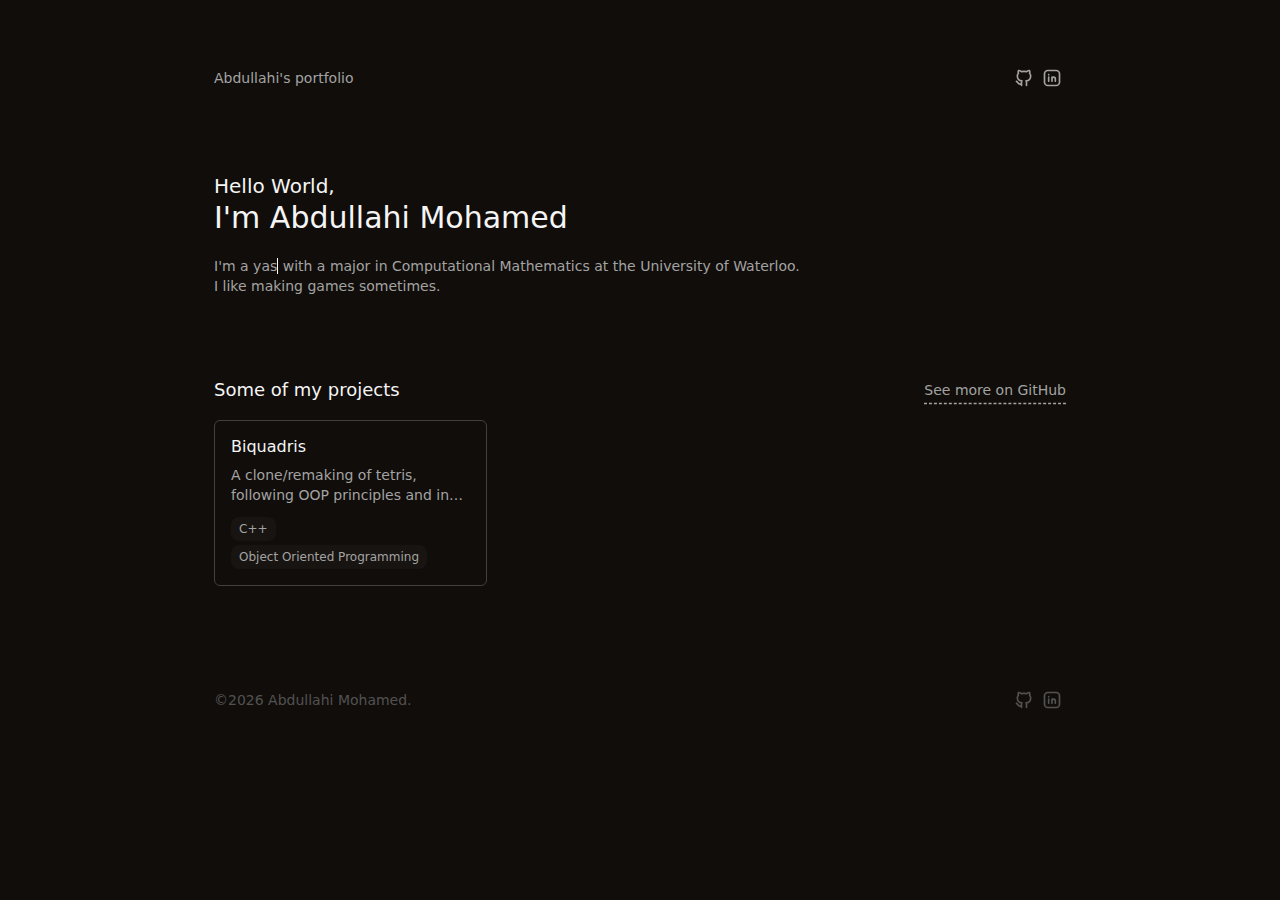
<file: index.html>
<!DOCTYPE html>
<html lang="en">
   <head>
      <link rel="shortcut icon" href="/goat.ico"/>
      <link rel="stylesheet" href="/styles.css" />
      <!-- -------- --------- -->
      <meta charset="UTF-8">
      <meta name="description" content="Hey, I'm Abdullahi, a dev in Canada. I like making applications, particularly games.">
      <meta name="viewport" content="width=device-width">
      <link rel="preconnect" href="https://fonts.bunny.net">
      <title>Abdullahi</title>
      <link rel="canonical" href="https://Abdullahi.tech">
      <!-- og meta -->
      <meta property="og:type" content="website">
      <meta property="og:title" content="Abdullahi's portfolio">
      <meta property="og:description" content="Hey, I'm Abdullahi, a dev based in Toronto, Canada. I like making applications, particularly games.">
      <meta property="og:url" content="https://Abdullahi.tech">
   </head>
   <body class="bg-background pretty-scrollbar font-sans mx-auto min-h-screen max-w-900px flex flex-col px-6 py-8 md:gap-20 md:py-16 text-neutral-400 text-sm relative">
      <main class="flex flex-col gap-20">
         <header class="flex justify-between items-center">
            <span> Abdullahi's portfolio </span> 
            <span class="flex">
               <a href="https://github.com/AbdullahiM28" target="_blank" rel="noopener" class="hover:text-primary cursor-pointer text-xl pa-1 relative" aria-label="GitHub" title="GitHub">
                  <div class="i-tabler:brand-github"></div>
               </a>
               <a href="https://www.linkedin.com/in/abdullahimohamed28/" target="_blank" rel="noopener" class="hover:text-primary cursor-pointer text-xl pa-1 relative" aria-label="Linkedin" title="Linkedin">
                  <div class="i-tabler:brand-linkedin"></div>
               </a>
            </span>
         </header>
         <section class="flex flex-col gap-5 relative">
            <h1 class="text-3xl font-light text-neutral-100">
               <div class="text-xl">Hello World,</div>
               I'm Abdullahi Mohamed
            </h1>
               
            <div>
               <!-- TEXT ANIMATION STARTS -->
               <div>I'm
                  <a class="max-w-500px mt-0 typewrite" data-period="3000" 
                     data-type='[ "a yasuo one-trick", "a dev", "a pineapple on pizza hater 🤮" ]'>
                     <span class="wrap"></span>
                  </a>
                  with a major in Computational Mathematics at the University of Waterloo.
               </div>
               <!-- TEXT ANIMATION ENDS -->
               <p class="max-w-500px mt-0">
                  I like making games sometimes.
               </p>
            </div>
         </section>
         <section class="flex flex-col gap-4">
            <header class="flex justify-between items-center">
               <h2 class="text-lg text-neutral-100">Some of my projects</h2>
               <span> <a class="hover:text-neutral-100 cursor-pointer underline decoration-dashed underline-offset-8px lh-loose transition" href="https://github.com/AbdullahiM28" rel="noopener noreferrer" target="_blank">
               See more on GitHub
               </a> </span> 
            </header>
            <div class="grid grid-cols-1 gap-4 md:grid-cols-3 sm:grid-cols-2">
               <a class="group flex w-full cursor-pointer flex-col justify-between gap-2 rounded-md border border-neutral-700 p-4 transition-all duration-300 hover:-translate-y-5px hover:border-primary" href="https://github.com/AbdullahiM28/" target="_blank" rel="noopener">
                  <div class="flex flex-col gap-2">
                     <p class="text-neutral-100 text-16px truncate">Biquadris</p>
                     <p class="md:line-clamp-2">A clone/remaking of tetris, following OOP principles and in C++</p>
                     <div class="flex gap-1 pt-1 flex-wrap"> <span class="text-xs bg-white bg-op-3 text-neutral-400 px-2 py-1 rounded-lg">C++</span><span class="text-xs bg-white bg-op-3 text-neutral-400 px-2 py-1 rounded-lg">Object Oriented Programming</span> </div>
                  </div>
               </a>
            </div>
         </section>
         <header class="flex justify-between items-center text-neutral-600 pt-5">
            <span> ©<a id="year">--</a> Abdullahi Mohamed. </span> 
            <span class="flex">
               <a href="https://github.com/AbdullahiM28" target="_blank" rel="noreferrer" class="hover:text-primary cursor-pointer text-xl pa-1 relative group" aria-label="GitHub" title="GitHub">
                  <div class="i-tabler:brand-github"></div>
               </a>
               <a href="https://www.linkedin.com/in/abdullahimohamed28/" target="_blank" rel="noreferrer" class="hover:text-primary cursor-pointer text-xl pa-1 relative group" aria-label="Linkedin" title="Linkedin">
                  <div class="i-tabler:brand-linkedin"></div>
               </a>
            </span>
         </header>
      </main>
      <!-- SCRIPTS AND STYLES -->
      <script src="script.js"></script>
   </body>
</html>
</file>
<file: styles.css>
*,
:before,
:after {
	box-sizing: border-box;
	border-width: 0;
	border-style: solid;
	border-color: var(--un-default-border-color, #e5e7eb)
}

:before,
:after {
	--un-content: ""
}

html,
:host {
	line-height: 1.5;
	-webkit-text-size-adjust: 100%;
	-moz-tab-size: 4;
	tab-size: 4;
	font-family: ui-sans-serif, system-ui, sans-serif, "Apple Color Emoji", "Segoe UI Emoji", Segoe UI Symbol, "Noto Color Emoji";
	font-feature-settings: normal;
	font-variation-settings: normal;
	-webkit-tap-highlight-color: transparent
}

body {
	margin: 0;
	line-height: inherit
}

hr {
	height: 0;
	color: inherit;
	border-top-width: 1px
}

abbr:where([title]) {
	text-decoration: underline dotted
}

h1,
h2,
h3,
h4,
h5,
h6 {
	font-size: inherit;
	font-weight: inherit
}

a {
	color: inherit;
	text-decoration: inherit
}

b,
strong {
	font-weight: bolder
}

code,
kbd,
samp,
pre {
	font-family: ui-monospace, SFMono-Regular, Menlo, Monaco, Consolas, Liberation Mono, Courier New, monospace;
	font-feature-settings: normal;
	font-variation-settings: normal;
	font-size: 1em
}

small {
	font-size: 80%
}

sub,
sup {
	font-size: 75%;
	line-height: 0;
	position: relative;
	vertical-align: baseline
}

sub {
	bottom: -.25em
}

sup {
	top: -.5em
}

table {
	text-indent: 0;
	border-color: inherit;
	border-collapse: collapse
}

button,
input,
optgroup,
select,
textarea {
	font-family: inherit;
	font-feature-settings: inherit;
	font-variation-settings: inherit;
	font-size: 100%;
	font-weight: inherit;
	line-height: inherit;
	color: inherit;
	margin: 0;
	padding: 0
}

button,
select {
	text-transform: none
}

button,
[type=button],
[type=reset],
[type=submit] {
	/* webkit-appearance: button;  this is nonstandard */
	background-color: transparent;
	background-image: none
}

:-moz-focusring {
	outline: auto
}

:-moz-ui-invalid {
	box-shadow: none
}

progress {
	vertical-align: baseline
}

::-webkit-inner-spin-button,
::-webkit-outer-spin-button {
	height: auto
}

[type=search] {
	-webkit-appearance: textfield;
	outline-offset: -2px
}

::-webkit-search-decoration {
	-webkit-appearance: none
}

::-webkit-file-upload-button {
	-webkit-appearance: button;
	font: inherit
}

summary {
	display: list-item
}

blockquote,
dl,
dd,
h1,
h2,
h3,
h4,
h5,
h6,
hr,
figure,
p,
pre {
	margin: 0
}

fieldset {
	margin: 0;
	padding: 0
}

legend {
	padding: 0
}

ol,
ul,
menu {
	list-style: none;
	margin: 0;
	padding: 0
}

dialog {
	padding: 0
}

textarea {
	resize: vertical
}

input::placeholder,
textarea::placeholder {
	opacity: 1;
	color: #9ca3af
}

button,
[role=button] {
	cursor: pointer
}

:disabled {
	cursor: default
}

img,
svg,
video,
canvas,
audio,
iframe,
embed,
object {
	display: block;
	vertical-align: middle
}

img,
video {
	max-width: 100%;
	height: auto
}

[hidden] {
	display: none
}

*,
:before,
:after {
	--un-rotate: 0;
	--un-rotate-x: 0;
	--un-rotate-y: 0;
	--un-rotate-z: 0;
	--un-scale-x: 1;
	--un-scale-y: 1;
	--un-scale-z: 1;
	--un-skew-x: 0;
	--un-skew-y: 0;
	--un-translate-x: 0;
	--un-translate-y: 0;
	--un-translate-z: 0;
	--un-pan-x: ;
	--un-pan-y: ;
	--un-pinch-zoom: ;
	--un-scroll-snap-strictness: proximity;
	--un-ordinal: ;
	--un-slashed-zero: ;
	--un-numeric-figure: ;
	--un-numeric-spacing: ;
	--un-numeric-fraction: ;
	--un-border-spacing-x: 0;
	--un-border-spacing-y: 0;
	--un-ring-offset-shadow: 0 0 rgb(0 0 0 / 0);
	--un-ring-shadow: 0 0 rgb(0 0 0 / 0);
	--un-shadow-inset: ;
	--un-shadow: 0 0 rgb(0 0 0 / 0);
	--un-ring-inset: ;
	--un-ring-offset-width: 0px;
	--un-ring-offset-color: #fff;
	--un-ring-width: 0px;
	--un-ring-color: rgb(147 197 253 / .5);
	--un-blur: ;
	--un-brightness: ;
	--un-contrast: ;
	--un-drop-shadow: ;
	--un-grayscale: ;
	--un-hue-rotate: ;
	--un-invert: ;
	--un-saturate: ;
	--un-sepia: ;
	--un-backdrop-blur: ;
	--un-backdrop-brightness: ;
	--un-backdrop-contrast: ;
	--un-backdrop-grayscale: ;
	--un-backdrop-hue-rotate: ;
	--un-backdrop-invert: ;
	--un-backdrop-opacity: ;
	--un-backdrop-saturate: ;
	--un-backdrop-sepia:
}

::backdrop {
	--un-rotate: 0;
	--un-rotate-x: 0;
	--un-rotate-y: 0;
	--un-rotate-z: 0;
	--un-scale-x: 1;
	--un-scale-y: 1;
	--un-scale-z: 1;
	--un-skew-x: 0;
	--un-skew-y: 0;
	--un-translate-x: 0;
	--un-translate-y: 0;
	--un-translate-z: 0;
	--un-pan-x: ;
	--un-pan-y: ;
	--un-pinch-zoom: ;
	--un-scroll-snap-strictness: proximity;
	--un-ordinal: ;
	--un-slashed-zero: ;
	--un-numeric-figure: ;
	--un-numeric-spacing: ;
	--un-numeric-fraction: ;
	--un-border-spacing-x: 0;
	--un-border-spacing-y: 0;
	--un-ring-offset-shadow: 0 0 rgb(0 0 0 / 0);
	--un-ring-shadow: 0 0 rgb(0 0 0 / 0);
	--un-shadow-inset: ;
	--un-shadow: 0 0 rgb(0 0 0 / 0);
	--un-ring-inset: ;
	--un-ring-offset-width: 0px;
	--un-ring-offset-color: #fff;
	--un-ring-width: 0px;
	--un-ring-color: rgb(147 197 253 / .5);
	--un-blur: ;
	--un-brightness: ;
	--un-contrast: ;
	--un-drop-shadow: ;
	--un-grayscale: ;
	--un-hue-rotate: ;
	--un-invert: ;
	--un-saturate: ;
	--un-sepia: ;
	--un-backdrop-blur: ;
	--un-backdrop-brightness: ;
	--un-backdrop-contrast: ;
	--un-backdrop-grayscale: ;
	--un-backdrop-hue-rotate: ;
	--un-backdrop-invert: ;
	--un-backdrop-opacity: ;
	--un-backdrop-saturate: ;
	--un-backdrop-sepia:
}

@font-face {
	font-family: Inter;
	font-style: normal;
	font-weight: 400;
	font-stretch: 100%;
	font-display: swap;
	src: url(https://fonts.bunny.net/inter/files/inter-greek-400-normal.woff2) format("woff2"), url(https://fonts.bunny.net/inter/files/inter-greek-400-normal.woff) format("woff");
	unicode-range: U+0370-0377, U+037A-037F, U+0384-038A, U+038C, U+038E-03A1, U+03A3-03FF
}

@font-face {
	font-family: Inter;
	font-style: normal;
	font-weight: 400;
	font-stretch: 100%;
	font-display: swap;
	src: url(https://fonts.bunny.net/inter/files/inter-latin-400-normal.woff2) format("woff2"), url(https://fonts.bunny.net/inter/files/inter-latin-400-normal.woff) format("woff");
	unicode-range: U+0000-00FF, U+0131, U+0152-0153, U+02BB-02BC, U+02C6, U+02DA, U+02DC, U+0304, U+0308, U+0329, U+2000-206F, U+2074, U+20AC, U+2122, U+2191, U+2193, U+2212, U+2215, U+FEFF, U+FFFD
}

@font-face {
	font-family: Inter;
	font-style: normal;
	font-weight: 400;
	font-stretch: 100%;
	font-display: swap;
	src: url(https://fonts.bunny.net/inter/files/inter-cyrillic-400-normal.woff2) format("woff2"), url(https://fonts.bunny.net/inter/files/inter-cyrillic-400-normal.woff) format("woff");
	unicode-range: U+0301, U+0400-045F, U+0490-0491, U+04B0-04B1, U+2116
}

@font-face {
	font-family: Inter;
	font-style: normal;
	font-weight: 400;
	font-stretch: 100%;
	font-display: swap;
	src: url(https://fonts.bunny.net/inter/files/inter-greek-ext-400-normal.woff2) format("woff2"), url(https://fonts.bunny.net/inter/files/inter-greek-ext-400-normal.woff) format("woff");
	unicode-range: U+1F00-1FFF
}

@font-face {
	font-family: Inter;
	font-style: normal;
	font-weight: 400;
	font-stretch: 100%;
	font-display: swap;
	src: url(https://fonts.bunny.net/inter/files/inter-latin-ext-400-normal.woff2) format("woff2"), url(https://fonts.bunny.net/inter/files/inter-latin-ext-400-normal.woff) format("woff");
	unicode-range: U+0100-02AF, U+0304, U+0308, U+0329, U+1E00-1E9F, U+1EF2-1EFF, U+2020, U+20A0-20AB, U+20AD-20C0, U+2113, U+2C60-2C7F, U+A720-A7FF
}

@font-face {
	font-family: Inter;
	font-style: normal;
	font-weight: 400;
	font-stretch: 100%;
	font-display: swap;
	src: url(https://fonts.bunny.net/inter/files/inter-vietnamese-400-normal.woff2) format("woff2"), url(https://fonts.bunny.net/inter/files/inter-vietnamese-400-normal.woff) format("woff");
	unicode-range: U+0102-0103, U+0110-0111, U+0128-0129, U+0168-0169, U+01A0-01A1, U+01AF-01B0, U+0300-0301, U+0303-0304, U+0308-0309, U+0323, U+0329, U+1EA0-1EF9, U+20AB
}

@font-face {
	font-family: Inter;
	font-style: normal;
	font-weight: 400;
	font-stretch: 100%;
	font-display: swap;
	src: url(https://fonts.bunny.net/inter/files/inter-cyrillic-ext-400-normal.woff2) format("woff2"), url(https://fonts.bunny.net/inter/files/inter-cyrillic-ext-400-normal.woff) format("woff");
	unicode-range: U+0460-052F, U+1C80-1C88, U+20B4, U+2DE0-2DFF, U+A640-A69F, U+FE2E-FE2F
}


.i-tabler\:brand-github {
	--un-icon: url("data:image/svg+xml;utf8,%3Csvg viewBox='0 0 24 24' width='1em' height='1em' xmlns='http://www.w3.org/2000/svg' %3E%3Cpath fill='none' stroke='currentColor' stroke-linecap='round' stroke-linejoin='round' stroke-width='2' d='M9 19c-4.3 1.4-4.3-2.5-6-3m12 5v-3.5c0-1 .1-1.4-.5-2c2.8-.3 5.5-1.4 5.5-6a4.6 4.6 0 0 0-1.3-3.2a4.2 4.2 0 0 0-.1-3.2s-1.1-.3-3.5 1.3a12.3 12.3 0 0 0-6.2 0C6.5 2.8 5.4 3.1 5.4 3.1a4.2 4.2 0 0 0-.1 3.2A4.6 4.6 0 0 0 4 9.5c0 4.6 2.7 5.7 5.5 6c-.6.6-.6 1.2-.5 2V21'/%3E%3C/svg%3E");
	-webkit-mask: var(--un-icon) no-repeat;
	mask: var(--un-icon) no-repeat;
	-webkit-mask-size: 100% 100%;
	mask-size: 100% 100%;
	background-color: currentColor;
	color: inherit;
	width: 1em;
	height: 1em
}

.i-tabler\:brand-linkedin {
	--un-icon: url("data:image/svg+xml;utf8,%3Csvg viewBox='0 0 24 24' width='1em' height='1em' xmlns='http://www.w3.org/2000/svg' %3E%3Cg fill='none' stroke='currentColor' stroke-linecap='round' stroke-linejoin='round' stroke-width='2'%3E%3Cpath d='M8 11v5m0-8v.01M12 16v-5m4 5v-3a2 2 0 1 0-4 0'/%3E%3Cpath d='M3 7a4 4 0 0 1 4-4h10a4 4 0 0 1 4 4v10a4 4 0 0 1-4 4H7a4 4 0 0 1-4-4z'/%3E%3C/g%3E%3C/svg%3E");
	-webkit-mask: var(--un-icon) no-repeat;
	mask: var(--un-icon) no-repeat;
	-webkit-mask-size: 100% 100%;
	mask-size: 100% 100%;
	background-color: currentColor;
	color: inherit;
	width: 1em;
	height: 1em
}




.i-tabler\:point-filled,
[i-tabler\:point-filled=""] {
	--un-icon: url("data:image/svg+xml;utf8,%3Csvg viewBox='0 0 24 24' width='1em' height='1em' xmlns='http://www.w3.org/2000/svg' %3E%3Cpath fill='currentColor' d='M12 7a5 5 0 1 1-4.995 5.217L7 12l.005-.217A5 5 0 0 1 12 7'/%3E%3C/svg%3E");
	-webkit-mask: var(--un-icon) no-repeat;
	mask: var(--un-icon) no-repeat;
	-webkit-mask-size: 100% 100%;
	mask-size: 100% 100%;
	background-color: currentColor;
	color: inherit;
	width: 1em;
	height: 1em
}

.pretty-scrollbar {
	scrollbar-color: var(--scrollbar-thumb) var(--scrollbar-track);
	--scrollbar-track: #f5f5f5;
	--scrollbar-thumb: #ddd;
	--scrollbar-width: 8px;
	--scrollbar-height: 8px;
	--scrollbar-track-radius: 4px;
	--scrollbar-thumb-radius: 4px;
	--un-scrollbar-thumb-opacity: 1;
	--scrollbar-thumb: rgba(44, 44, 44, var(--un-scrollbar-thumb-opacity));
	--un-scrollbar-track-opacity: 1;
	--scrollbar-track: rgba(35, 35, 35, var(--un-scrollbar-track-opacity));
	--scrollbar-width: 6px;
	--scrollbar-track-radius: .5rem;
	--scrollbar-thumb-radius: .5rem;
	--scrollbar-track-radius: 1rem;
	--scrollbar-thumb-radius: 1rem;
	overflow: auto
}

.pretty-scrollbar::-webkit-scrollbar {
	width: var(--scrollbar-width);
	height: var(--scrollbar-height)
}

.pretty-scrollbar::-webkit-scrollbar-thumb {
	background-color: var(--scrollbar-thumb);
	border-radius: var(--scrollbar-thumb-radius)
}

.pretty-scrollbar::-webkit-scrollbar-track {
	background-color: var(--scrollbar-track);
	border-radius: var(--scrollbar-track-radius)
}

.absolute,
[absolute=""] {
	position: absolute
}

.relative,
[relative=""] {
	position: relative
}

.-right-0\.5,
[-right-0\.5=""] {
	right: -.125rem
}

.-top-0\.5,
[-top-0\.5=""] {
	top: -.125rem
}

.z-0 {
	z-index: 0
}

.grid {
	display: grid
}

.grid-cols-1 {
	grid-template-columns: repeat(1, minmax(0, 1fr))
}

.mx-auto {
	margin-left: auto;
	margin-right: auto
}

.my {
	margin-top: 1rem;
	margin-bottom: 1rem
}

.mt-0 {
	margin-top: 0
}

.h-134px {
	height: 134px
}

.max-w-500px {
	max-width: 500px
}

.max-w-900px {
	max-width: 900px
}

.min-h-screen {
	min-height: 100vh
}

.w-134px {
	width: 134px
}

.w-full {
	width: 100%
}

.flex {
	display: flex
}

.flex-col {
	flex-direction: column
}

.flex-wrap {
	flex-wrap: wrap
}

.hover\:-translate-y-5px:hover {
	--un-translate-y: -5px;
	transform: translate(var(--un-translate-x)) translateY(var(--un-translate-y)) translateZ(var(--un-translate-z)) rotate(var(--un-rotate)) rotateX(var(--un-rotate-x)) rotateY(var(--un-rotate-y)) rotate(var(--un-rotate-z)) skew(var(--un-skew-x)) skewY(var(--un-skew-y)) scaleX(var(--un-scale-x)) scaleY(var(--un-scale-y)) scaleZ(var(--un-scale-z))
}

.cursor-pointer,
[cursor-pointer=""] {
	cursor: pointer
}

.items-center {
	align-items: center
}

.justify-between {
	justify-content: space-between
}

.gap-1 {
	gap: .25rem
}

.gap-2 {
	gap: .5rem
}

.gap-20 {
	gap: 5rem
}

.gap-4 {
	gap: 1rem
}

.gap-5 {
	gap: 1.25rem
}

.truncate {
	overflow: hidden;
	text-overflow: ellipsis;
	white-space: nowrap
}

.border {
	border-width: 1px
}

.border-neutral-700 {
	--un-border-opacity: 1;
	border-color: rgb(64 64 64 / var(--un-border-opacity))
}

.hover\:border-primary:hover {
	--un-border-opacity: 1;
	border-color: rgb(253 150 68 / var(--un-border-opacity))
}

.rounded-full {
	border-radius: 9999px
}

.rounded-lg {
	border-radius: .5rem
}

.rounded-md {
	border-radius: .375rem
}

.bg-background {
	--un-bg-opacity: 1;
	background-color: rgb(17 13 10 / var(--un-bg-opacity))
}

.bg-white {
	--un-bg-opacity: 1;
	background-color: rgb(255 255 255 / var(--un-bg-opacity))
}

.bg-op-3 {
	--un-bg-opacity: .03
}

.p-4 {
	padding: 1rem
}

.pa-1,
[pa-1=""] {
	padding: .25rem
}

.px-2 {
	padding-left: .5rem;
	padding-right: .5rem
}

.px-6 {
	padding-left: 1.5rem;
	padding-right: 1.5rem
}

.py-1 {
	padding-top: .25rem;
	padding-bottom: .25rem
}

.py-8 {
	padding-top: 2rem;
	padding-bottom: 2rem
}

.pt-1 {
	padding-top: .25rem
}

.pt-5 {
	padding-top: 1.25rem
}

.text-16px {
	font-size: 16px
}

.text-3xl {
	font-size: 1.875rem;
	line-height: 2.25rem
}

.text-lg {
	font-size: 1.125rem;
	line-height: 1.75rem
}

.text-sm {
	font-size: .875rem;
	line-height: 1.25rem
}

.text-xl,
[text-xl=""] {
	font-size: 1.25rem;
	line-height: 1.75rem
}

.text-xs,
[text-xs=""] {
	font-size: .75rem;
	line-height: 1rem
}

.text-neutral-100 {
	--un-text-opacity: 1;
	color: rgb(245 245 245 / var(--un-text-opacity))
}

.text-neutral-400 {
	--un-text-opacity: 1;
	color: rgb(163 163 163 / var(--un-text-opacity))
}

.text-neutral-600 {
	--un-text-opacity: 1;
	color: rgb(82 82 82 / var(--un-text-opacity))
}

.text-primary,
[text-primary=""] {
	--un-text-opacity: 1;
	color: rgb(253 150 68 / var(--un-text-opacity))
}

.hover\:text-neutral-100:hover {
	--un-text-opacity: 1;
	color: rgb(245 245 245 / var(--un-text-opacity))
}

.hover\:text-primary:hover,
[hover\:text-primary=""]:hover {
	--un-text-opacity: 1;
	color: rgb(253 150 68 / var(--un-text-opacity))
}

.font-light {
	font-weight: 300
}

.lh-loose {
	line-height: 2
}

.font-sans {
	font-family: Inter, ui-sans-serif, system-ui, -apple-system, BlinkMacSystemFont, Segoe UI, Roboto, Helvetica Neue, Arial, Noto Sans, sans-serif, "Apple Color Emoji", "Segoe UI Emoji", Segoe UI Symbol, "Noto Color Emoji"
}

.underline {
	text-decoration-line: underline
}

.underline-offset-8px {
	text-underline-offset: 8px
}

.decoration-dashed {
	text-decoration-style: dashed
}

.op-50,
.opacity-50,
[op-50=""] {
	opacity: .5
}

.group:hover .group-hover\:op-100,
.group:hover [group-hover\:op-100=""] {
	opacity: 1
}

.blur-150px {
	--un-blur: blur(150px);
	filter: var(--un-blur) var(--un-brightness) var(--un-contrast) var(--un-drop-shadow) var(--un-grayscale) var(--un-hue-rotate) var(--un-invert) var(--un-saturate) var(--un-sepia)
}

.transition {
	transition-property: color, background-color, border-color, outline-color, text-decoration-color, fill, stroke, opacity, box-shadow, transform, filter, backdrop-filter;
	transition-timing-function: cubic-bezier(.4, 0, .2, 1);
	transition-duration: .15s
}

.transition-all {
	transition-property: all;
	transition-timing-function: cubic-bezier(.4, 0, .2, 1);
	transition-duration: .15s
}

.duration-300 {
	transition-duration: .3s
}

@media (min-width: 640px) {
	.sm\:grid-cols-2 {
		grid-template-columns: repeat(2, minmax(0, 1fr))
	}
}

@media (min-width: 768px) {
	.md\:line-clamp-2 {
		overflow: hidden;
		display: -webkit-box;
		-webkit-box-orient: vertical;
		-webkit-line-clamp: 2;
		line-clamp: 2
	}

	.md\:grid-cols-3 {
		grid-template-columns: repeat(3, minmax(0, 1fr))
	}

	.md\:gap-20 {
		gap: 5rem
	}

	.md\:py-16 {
		padding-top: 4rem;
		padding-bottom: 4rem
	}

	.md\:blur-350px {
		--un-blur: blur(350px);
		filter: var(--un-blur) var(--un-brightness) var(--un-contrast) var(--un-drop-shadow) var(--un-grayscale) var(--un-hue-rotate) var(--un-invert) var(--un-saturate) var(--un-sepia)
	}
}

@media (min-width: 1024px) {
	.lg\:h-300px {
		height: 300px
	}

	.lg\:w-300px {
		width: 300px
	}
}
</file>
